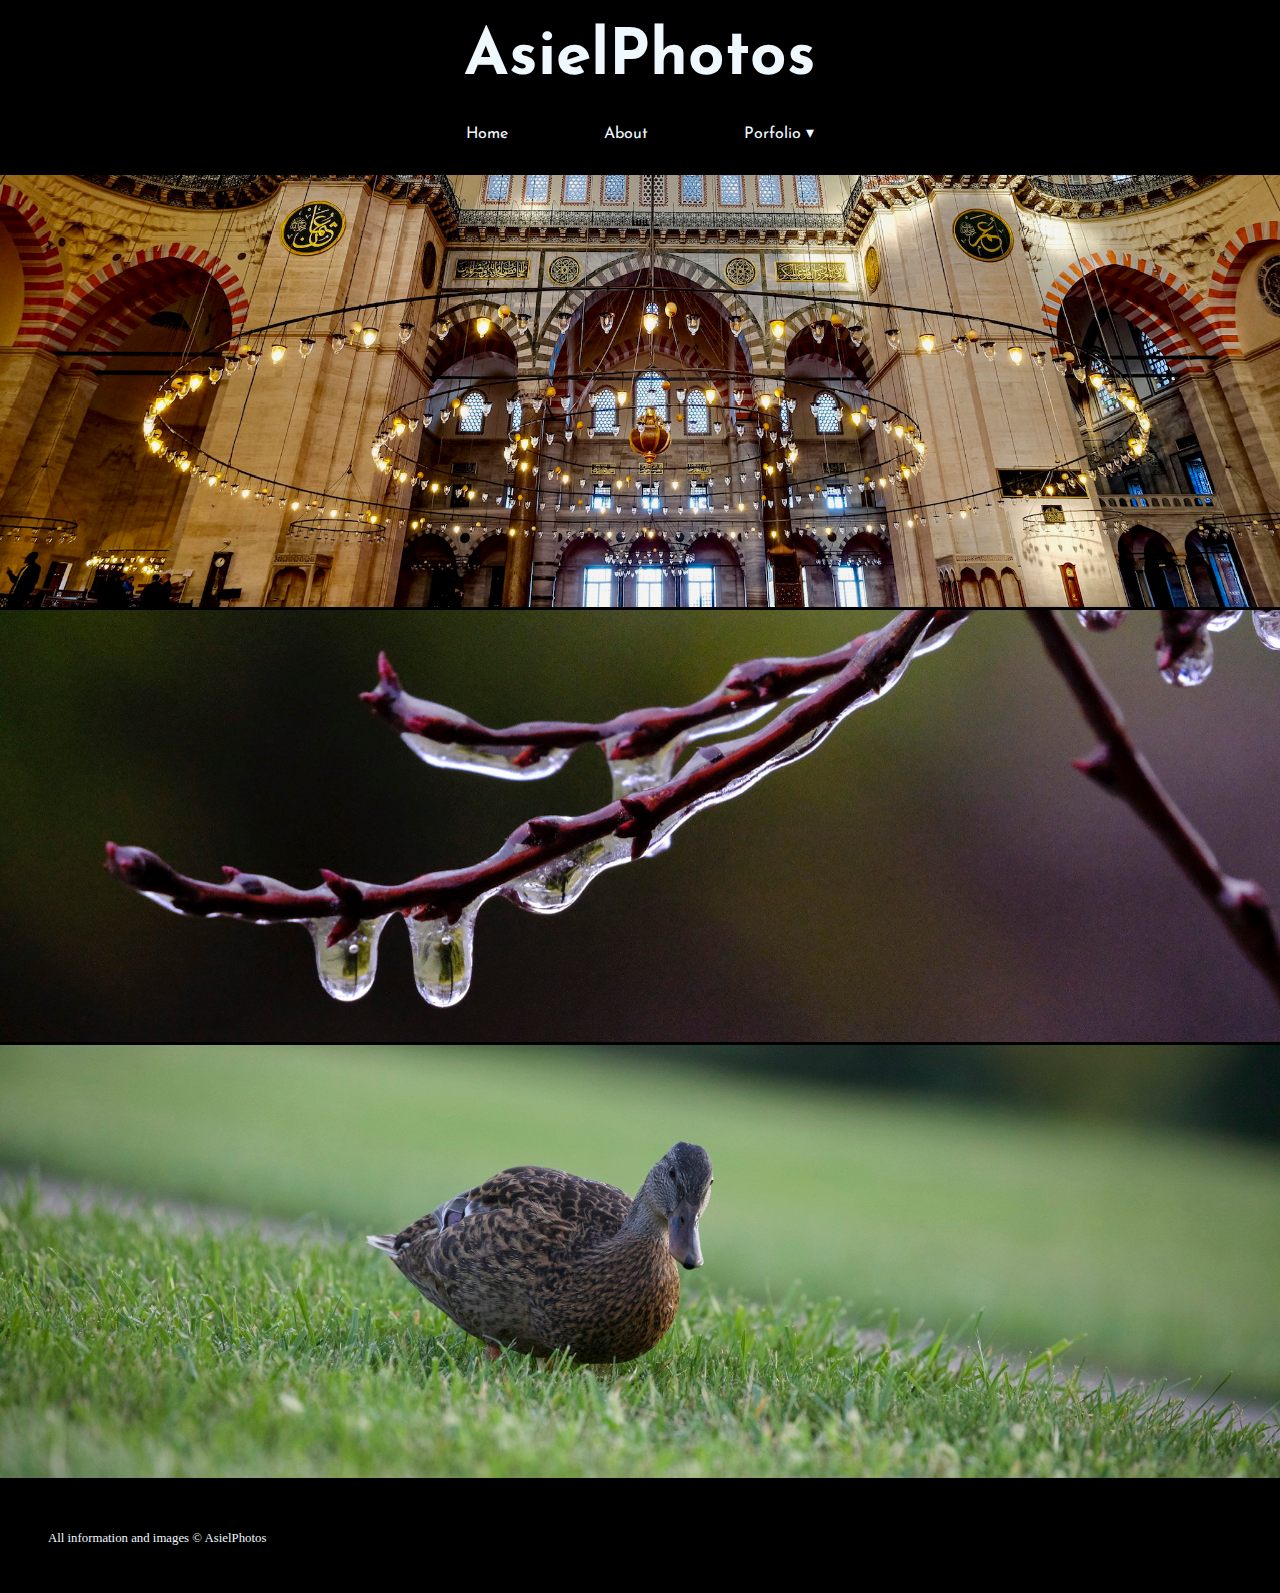
<file: index.html>
<!DOCTYPE html>
<html lang="en">
<head>
   <meta charset="UTF-8">
   <meta http-equiv="X-UA-Compatible" content="IE=edge">
   <meta name="viewport" content="width=device-width, initial-scale=1.0">
   <title>AsielPhotos</title>
   <link rel="stylesheet" href="reset.css">
   <link rel="stylesheet" href="main.css">

   <link rel="preconnect" href="https://fonts.googleapis.com">
   <link rel="preconnect" href="https://fonts.gstatic.com" crossorigin>
   <link href="https://fonts.googleapis.com/css2?family=Sen&display=swap" rel="stylesheet">

   <link rel="preconnect" href="https://fonts.googleapis.com">
   <link rel="preconnect" href="https://fonts.gstatic.com" crossorigin>
   <link href="https://fonts.googleapis.com/css2?family=Josefin+Sans:wght@100&family=Sen&display=swap" rel="stylesheet">
</head>


<body>
<div class="wrapper"> 

   <header>
      <h1>AsielPhotos</h1>

      <nav>
         <ul>
            <li><a href="index.html">Home</a></li>
            <li><a href="about.html">About</a></li>
            <li>
               <a href="#">Porfolio ▾</a>
               <ul class="dropdown">
                  <li><a href="wildlife.html">Wildlife</a></li>
                  <li><a href="macro.html">Macro</a></li>
                  <li><a href="land&arch.html">Landscape</a></li>
               </ul>
            </li>
         </ul>
      </nav>
   </header>

   <main>
      <section class="home">

         <section class="item hagia">
            <a href="land&arch.html"><img src="Images/Landscape & Architecture/Hagiac.jpg" alt=" the Hagia Sophia"></a>
         </section>
   
         <section class="item ice">
            <a href="macro.html"><img src="Images/Macro/icec.jpg" alt=" ice on a branch"></a>
         </section>
   
         <section class="item duck">
            <a href="wildlife.html"><img src="Images/Wildlife/duckc.jpg" alt="image of a duck"></a>
         </section>
   
      </section>

   </main>

   <footer>
      <small>All information and images &copy; AsielPhotos<br>
      </small>
   </footer>


</div>
   
</body>
</html>
</file>
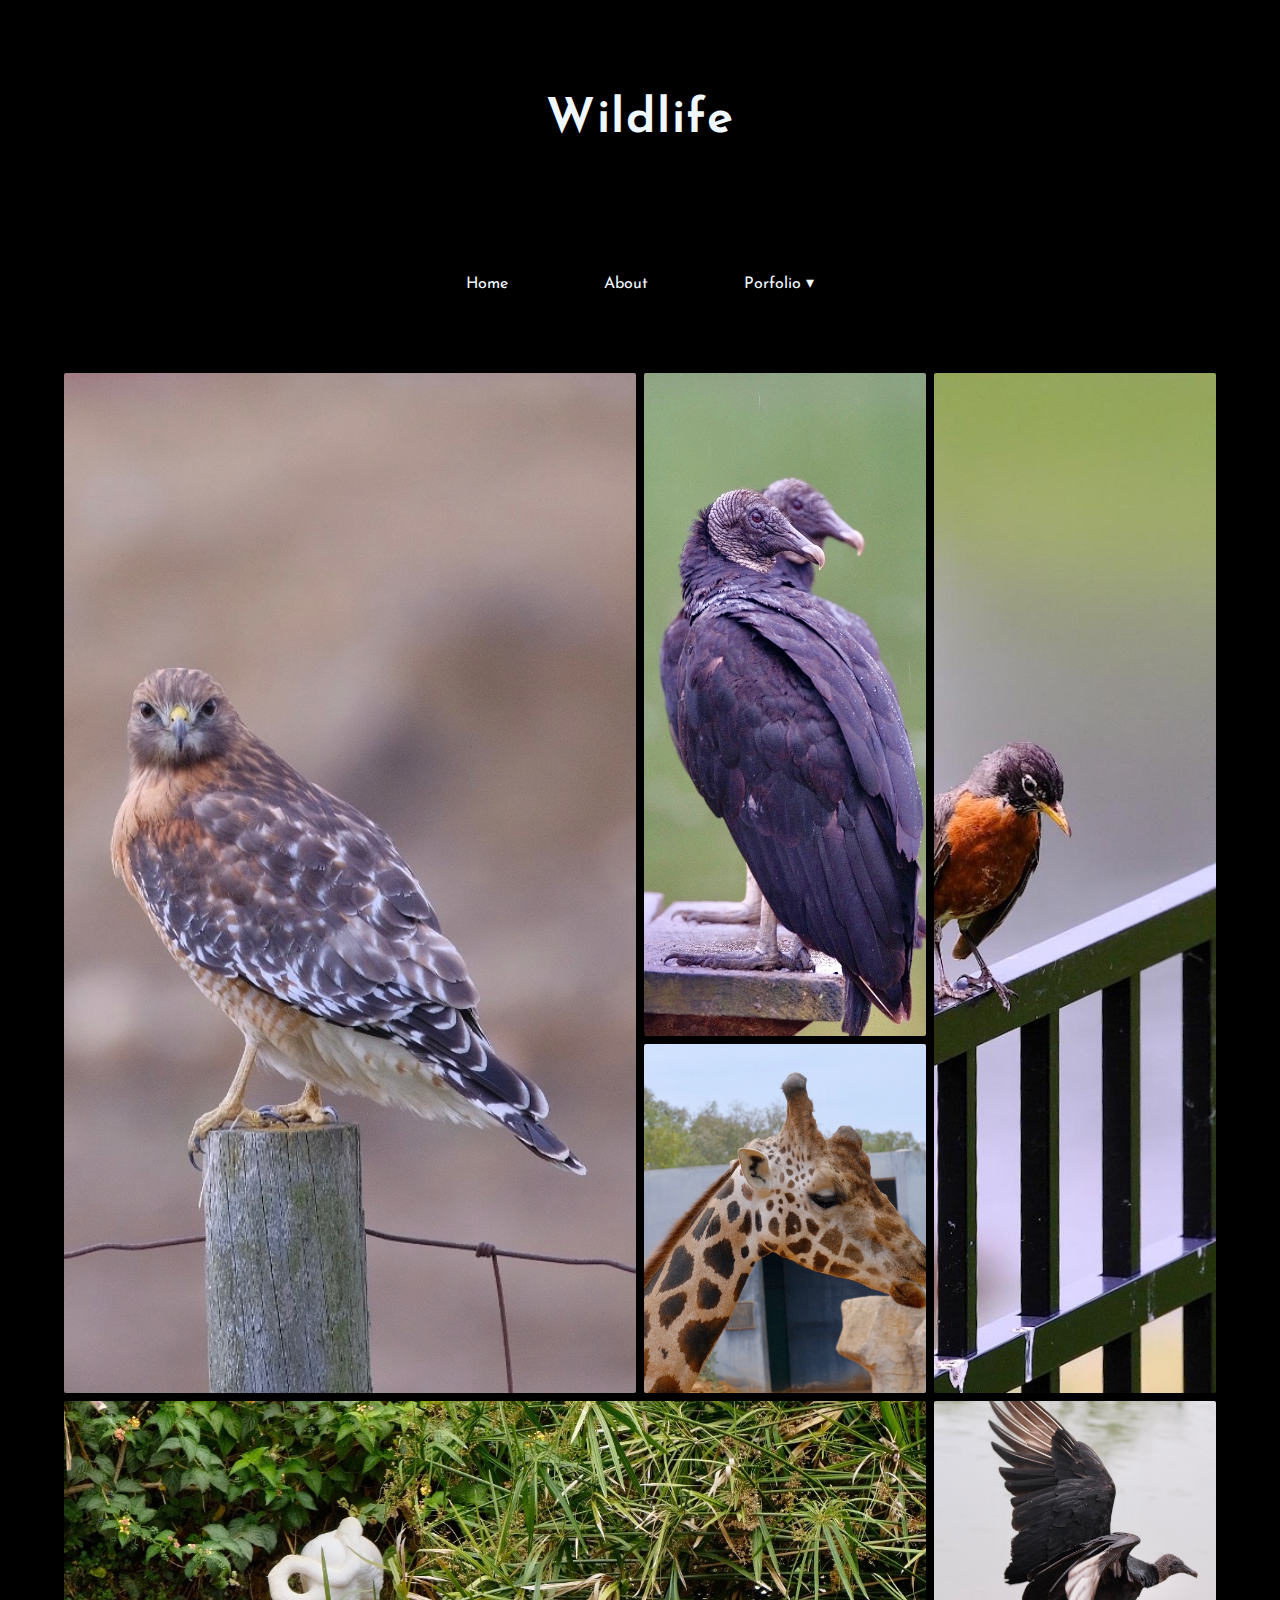
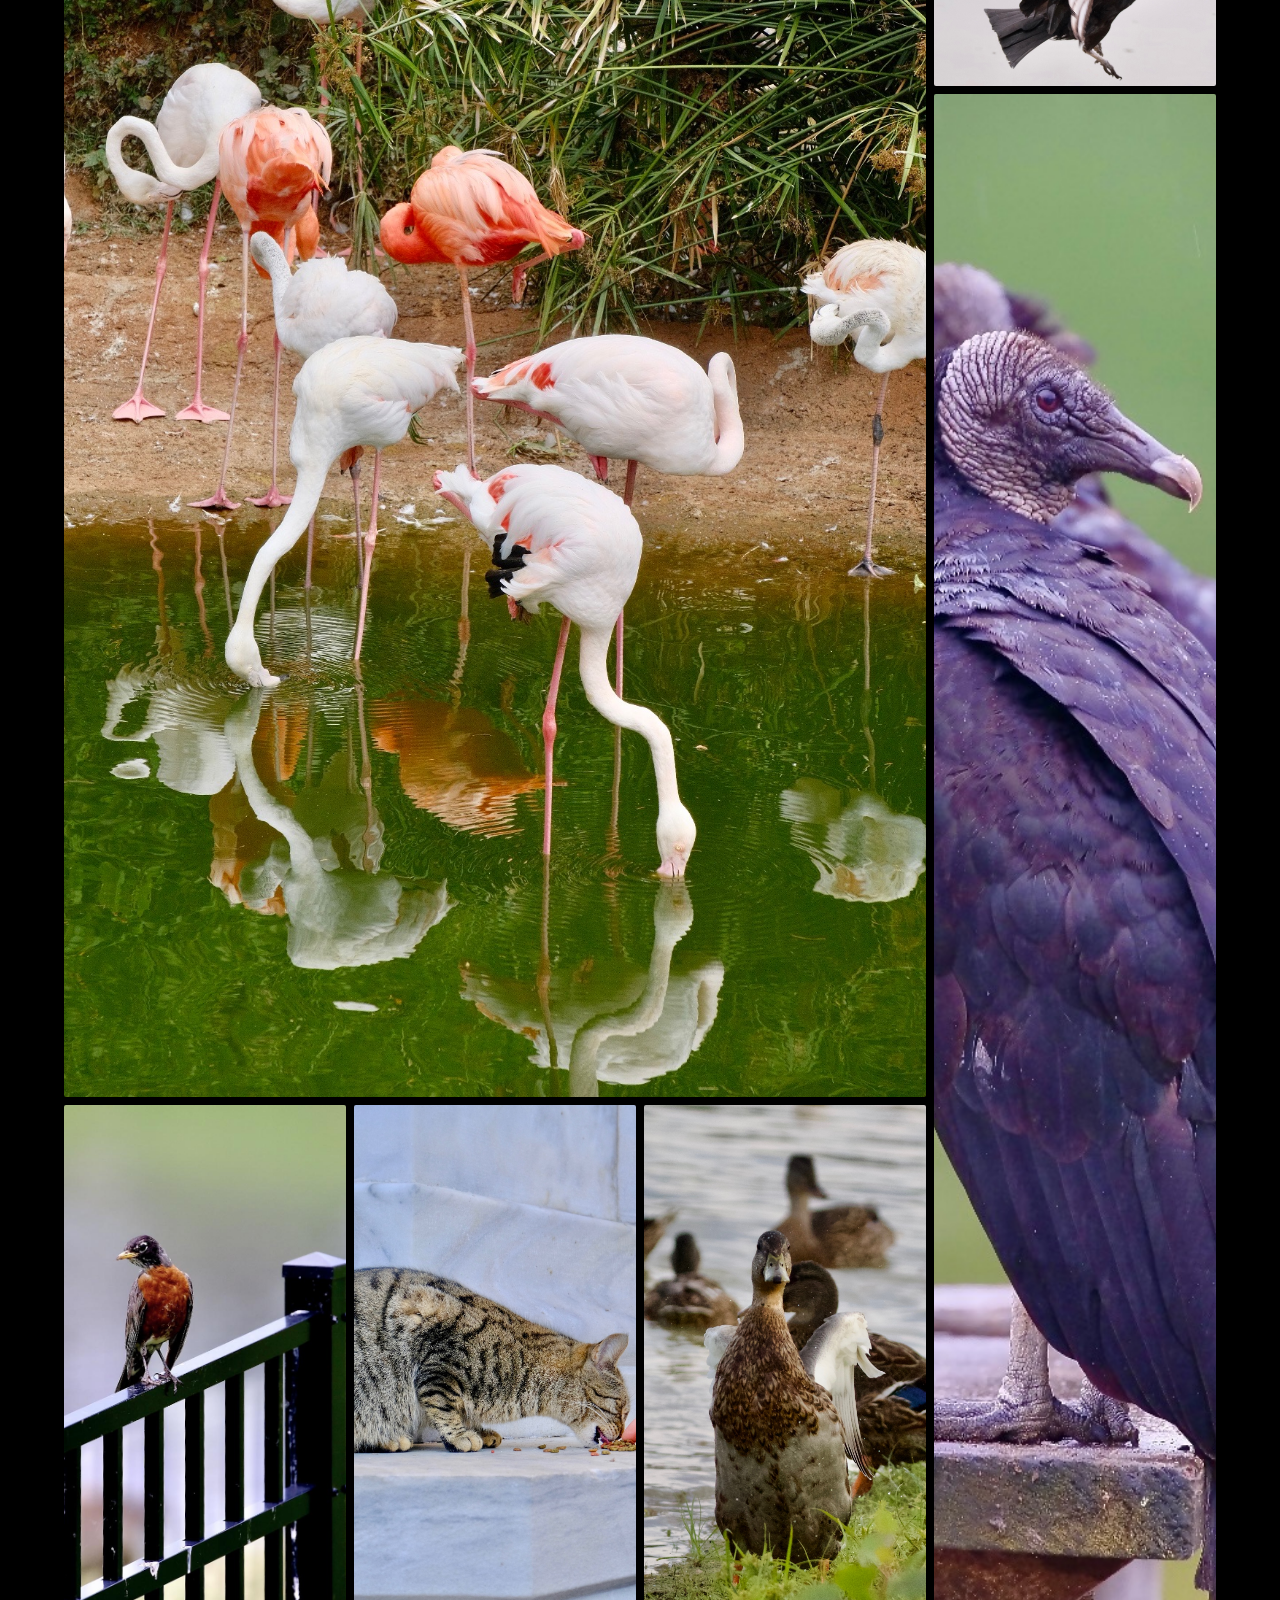
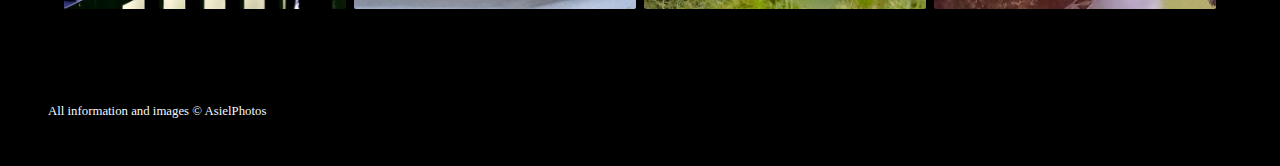
<file: wildlife.html>
<!DOCTYPE html>
<html lang="en">
<head>
   <meta charset="UTF-8">
   <meta http-equiv="X-UA-Compatible" content="IE=edge">
   <meta name="viewport" content="width=device-width, initial-scale=1.0">
   <link rel="stylesheet" href="reset.css">
   <link rel="stylesheet" href="land&arch.css">
   <link rel="stylesheet" href="main.css">
   <title>Wildlife</title>

   <link rel="preconnect" href="https://fonts.googleapis.com">
   <link rel="preconnect" href="https://fonts.gstatic.com" crossorigin>
   <link href="https://fonts.googleapis.com/css2?family=Sen&display=swap" rel="stylesheet">

   <link rel="preconnect" href="https://fonts.googleapis.com">
   <link rel="preconnect" href="https://fonts.gstatic.com" crossorigin>
   <link href="https://fonts.googleapis.com/css2?family=Josefin+Sans:wght@100&family=Sen&display=swap" rel="stylesheet">
</head>
<body>
   <div class="wrapper">
      <h1>Wildlife</h1>
      <nav>
         <ul>
            <li><a href="index.html">Home</a></li>
            <li><a href="about.html">About</a></li>
            <li>
               <a href="#">Porfolio ▾</a>
               <ul class="dropdown">
                  <li><a href="wildlife.html">Wildlife</a></li>
                  <li><a href="macro.html">Macro</a></li>
                  <li><a href="land&arch.html">Landscape</a></li>
               </ul>
            </li>
            
         </ul>
      </nav>

         <div class="gallery">

            <div class="img">
               <img src="Images/Wildlife/Wild1.jpg" alt="">
            </div>

            <div class="img">
               <img src="Images/Wildlife/Wild2.jpg" alt="">
            </div>

            <div class="img">
               <img src="Images/Wildlife/Wild3.JPG" alt="">
            </div>

            <div class="img">
               <img src="Images/Wildlife/Wild4.jpg" alt="">
            </div>

            <div class="img">
               <img src="Images/Wildlife/Wild5.jpg" alt="">
            </div>

            <div class="img">
               <img src="Images/Wildlife/Wild6.jpg" alt="">
            </div>

            <div class="img">
               <img src="Images/Wildlife/Wild7.jpg" alt="">
            </div>

            <div class="img">
               <img src="Images/Wildlife/Wild8.JPG" alt="">
            </div>

            <div class="img">
               <img src="Images/Wildlife/Wild9.jpg" alt="">
            </div>

            <div class="img">
               <img src="Images/Wildlife/Wild10.jpg" alt="">
            </div>

   

           

         </div>


   <footer>
      <small>All information and images &copy; AsielPhotos<br>
      </small>
   </footer>


   </div>
   
</body>
</html>
</file>
<file: main.css>
* {
   box-sizing: border-box;
}

img {
   width: 100%;
   height: auto;
}

body {
   background-color: rgb(0, 0, 0);
}

img {
   max-width: 100%;
   height: auto;
}

/* Heading */

h1 {
   font-family: 'Josefin Sans', sans-serif;
   font-size: 400%;
   color: aliceblue;
   margin-top: .25em
}

/* Header */

header {
   background-color: black;
   text-align: center;
   background-position: center;
   background-size: cover;
   padding: 10px 0 0 0;
   height: 175px;
   top: 0;
   left: 0;
   right: 0;
   z-index: 1;
}

/* Navigation Bar */

nav {
   font-family: 'Josefin Sans', sans-serif;
   bottom: 0;
   left: 0;
   right: 0;
   padding: 20px;
}

nav ul {
   display: flex;
   justify-content: center;
}

nav li {
   padding: 1em;
   list-style-type: none;
   transition: all 1s ease;
   display: inline-block;
   position: relative;
}

nav li a {
   padding: 1em 2em;
   text-decoration: none;
   color: aliceblue;
}

nav li a:hover {
   background-color: aliceblue;
   color: black;
}


ul li ul.dropdown li {
   display: block;
}
   
ul li ul.dropdown {
   width: 100%;
   position: absolute;
   z-index: 999;
   display: none;
   background-color: black;
}

ul li:hover ul.dropdown {
display: block;
}

/* Images */

section.home {
   display: grid; 
   grid-template-columns: 1fr;
}

section.item { 
   position: relative;
}

section.hagia {
   grid-column: 1;
   grid-row: 1/2;
}

section.hagia a:hover {
   opacity: 50%;
}


section.ice {
 grid-column: 1;  
 grid-row: 2/3;
}

section.ice a:hover {
   opacity: 50%;
}

section.duck {
   grid-column: 1;
   grid-row: 3/4;
}

section.duck a:hover {
   opacity: 50%;
}

section.home img {
   animation-name: slide-in;
   animation-duration: 3s;
   animation-delay: .5s;
   animation-timing-function: ease-out;
   animation-fill-mode: backwards;
}

@keyframes slide-in {
   0% {
      transform: translateX(-70px);
      opacity: 0;
   }

   50% {
      opacity: 1;
   }

   100% {
      transform: translateX(0);
   }
}


/* Footer */

footer {
   color: aliceblue;
   margin: 3rem;
}
</file>
<file: land&arch.css>
*{ 
   box-sizing: border-box
}

body {
   background-color: black;
}

.wrapper {
   position: relative;
   height: 100%;
   width: 100%;
}

.wrapper h1 {
   position: relative;
   height: auto;
   width: 100%;
   margin: 2em 0 2em 0;
   text-align: center;
   font-size: 300%;
   font-weight: 650;
   letter-spacing: 1.5px;
   color: aliceblue;
   font-family: 'Josefin Sans', sans-serif;
}

.wrapper .gallery {
   position: relative;
   height: auto;
   width: 90%;
   margin: auto;
   padding: 45px 0;
   display: grid;
   grid-template-columns: auto auto auto auto;
   grid-gap: .5rem;
   grid-auto-flow: dense;
}

.wrapper .gallery .img {
   position: relative;
   height: 100%;
   width: 100%;
   overflow: hidden;
   border-radius: 2px;
}

.wrapper .gallery .img:first-child {
   grid-column-start: span 2;
   grid-row-start: span 2;
}

.wrapper .gallery .img:nth-child(2n+3) {
   grid-row-start: span 2;
}

.wrapper .gallery .img:nth-child(4n+5) {
   grid-column-start: span 3;
   grid-row-start: span 2;
}

.wrapper .gallery .img:nth-child(6n+7) {
   grid-row-start: span;
}

.wrapper .gallery .img:nth-child(8n+9) {
   grid-column-start: span 1;
   grid-row-start: span 1;
}

.wrapper .gallery .img img {
   height: 100%;
   width: 100%;
   object-fit: cover;
   opacity: 100%;
   transition: .03s ease-in-out;
}

.wrapper .gallery .img:hover img {
   opacity: 50%;
}


/* Phone */

@media (max-width: 480px) {
   
   .wrapper h1 {
   position: relative;
   height: 100%;
   width: 100%;
   }

   .wrapper .gallery {
      display: block;
   }

   .wrapper .gallery .img {
      display: block;
      width: 100%;
      height: 100%;
      margin: 2px 0;
      grid-template-columns: auto auto;
   }
}
</file>
